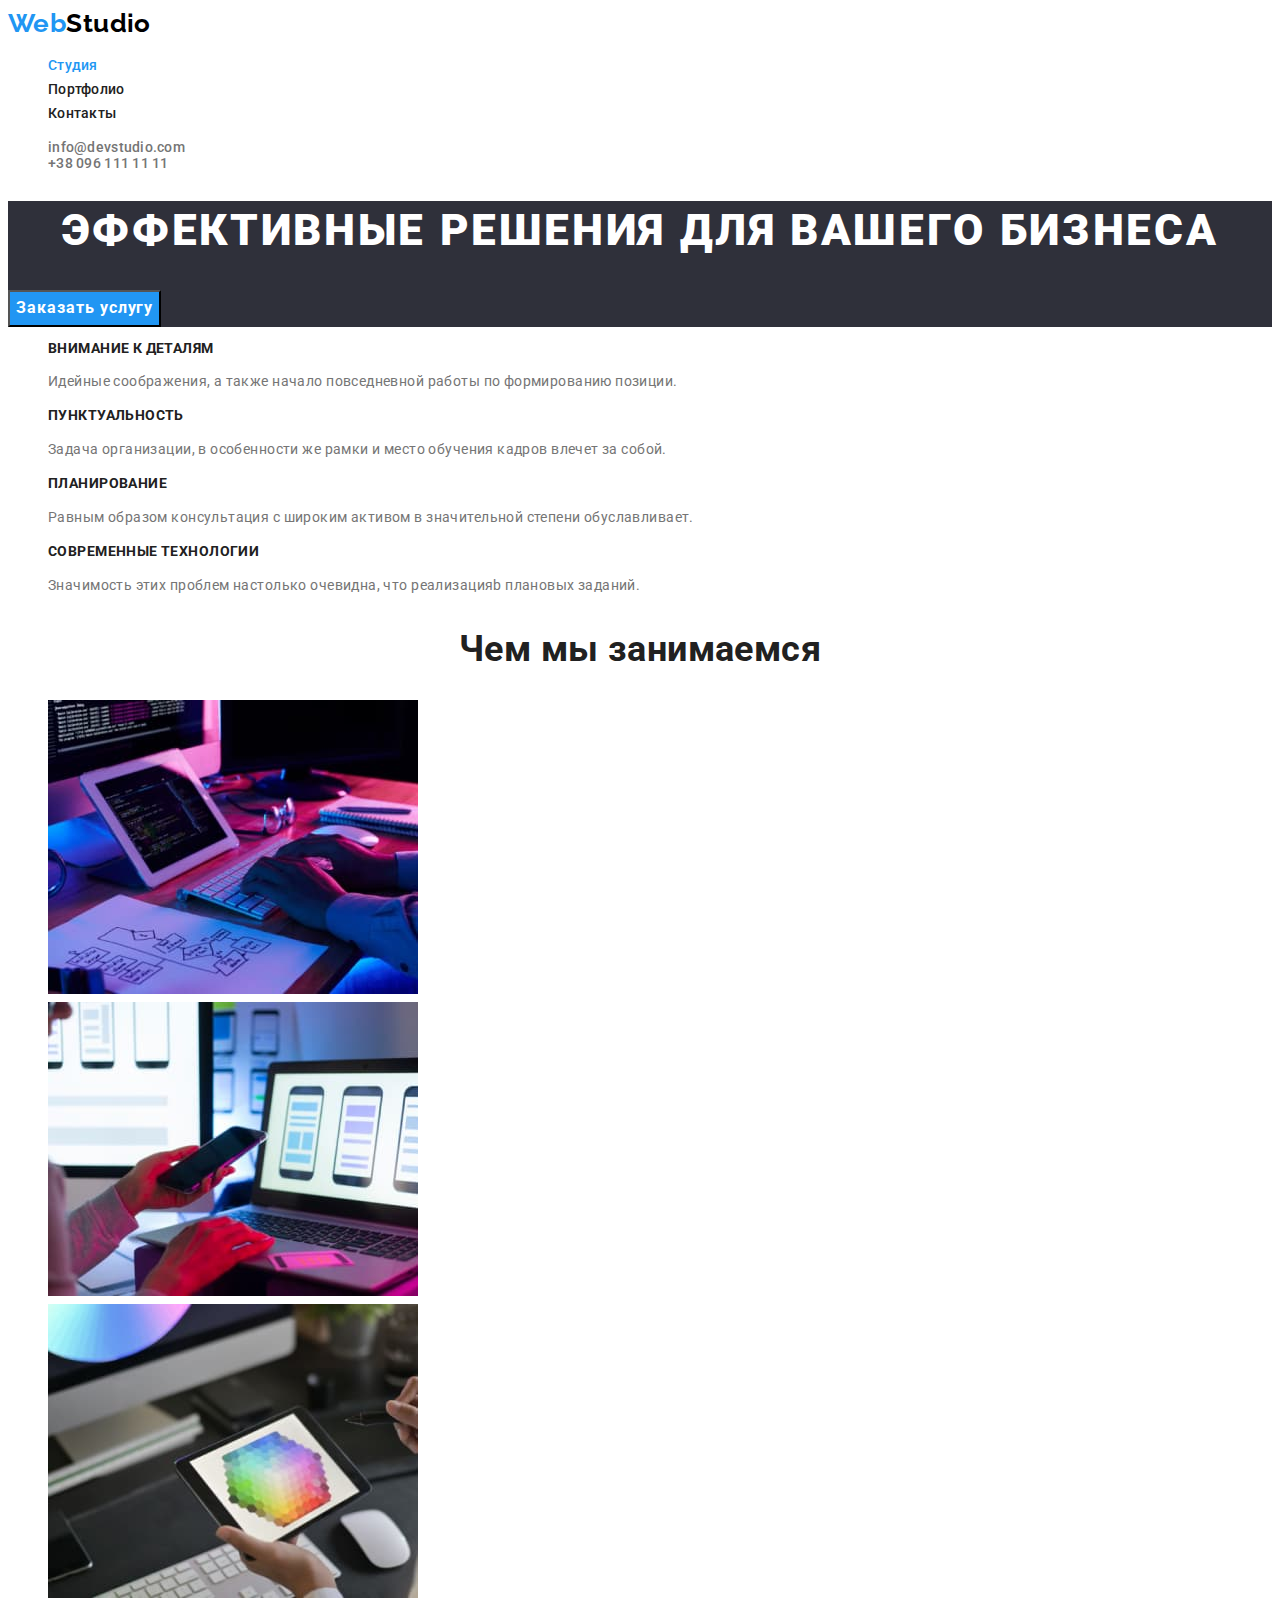
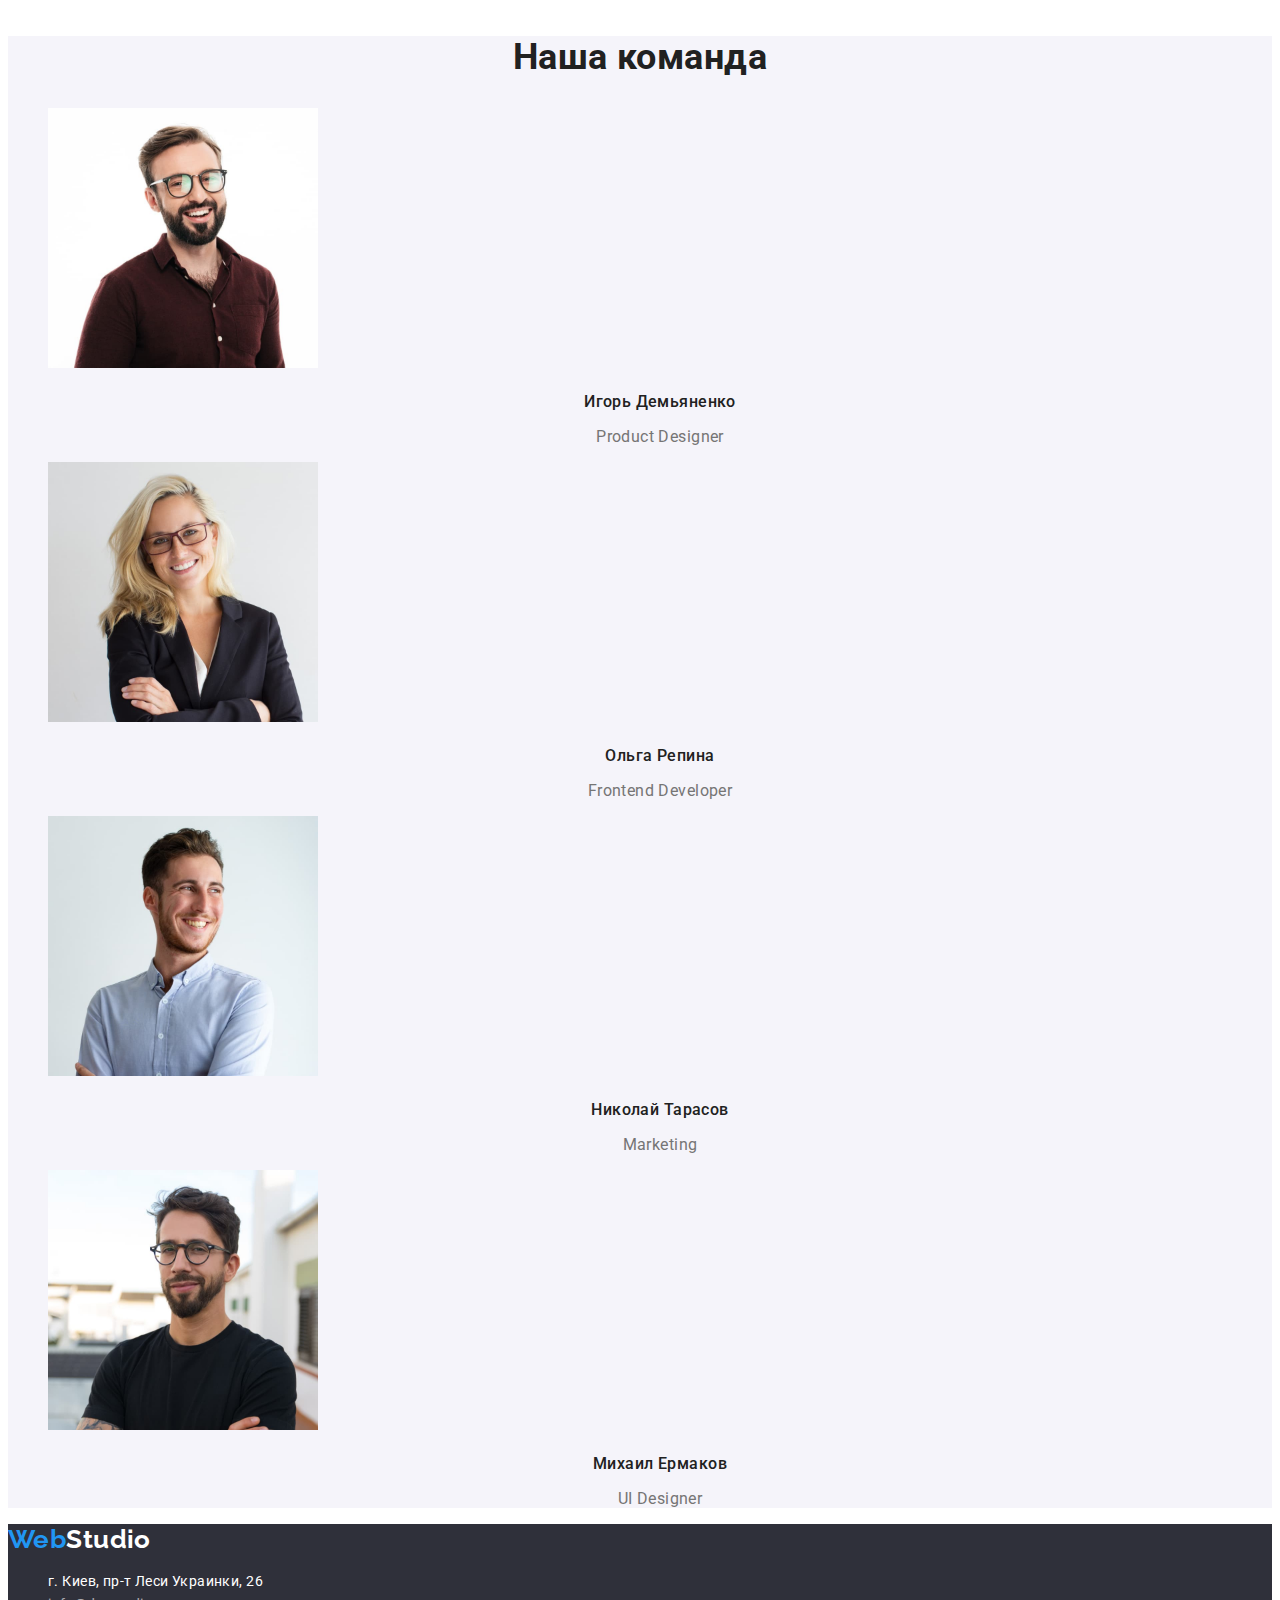
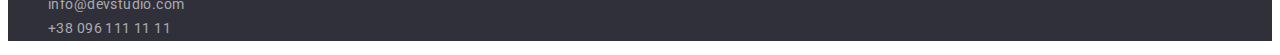
<file: index.html>
<!DOCTYPE html>
<html lang="ru">
  <head>
    <meta charset="UTF-8" />
    <meta http-equiv="X-UA-Compatible" content="IE=edge" />
    <meta name="viewport" content="width=device-width, initial-scale=1.0" />
    <title>WebStudio</title>
    <link rel="preconnect" href="https://fonts.googleapis.com" />
    <link rel="preconnect" href="https://fonts.gstatic.com" crossorigin />
    <link
      href="https://fonts.googleapis.com/css2?family=Raleway:wght@700&family=Roboto:wght@400;500;700;900&display=swap"
      rel="stylesheet"
    />
    <link rel="stylesheet" href="./css/styles.css" />
  </head>
  <body>
    <header>
      <nav class="header-nav">
        <a href="index.html" class="logo link">
          Web<span class="logo-header">Studio</span></a
        >
        <ul class="header-list list">
          <li class="header-item">
            <a href="" class="header-link link current">Студия</a>
          </li>
          <li class="header-item">
            <a href="portfolio.html" class="header-link link">Портфолио</a>
          </li>
          <li class="header-item">
            <a href="" class="header-link link">Контакты</a>
          </li>
        </ul>
      </nav>
      <ul class="contacts-list list">
        <li class="contacts-item">
          <a href="mailto:info@devstudio.com" class="contacts-link link"
            >info@devstudio.com</a
          >
        </li>
        <li class="contacts-item">
          <a href="tel:+380961111111" class="contacts-link link"
            >+38 096 111 11 11</a
          >
        </li>
      </ul>
    </header>
    <main>
      <section class="hero">
        <h1 class="hero-title">Эффективные решения для вашего бизнеса</h1>
        <button type="button" class="button">Заказать услугу</button>
      </section>
      <section class="features">
        <h2 class="visually-hidden">Особенности компании</h2>
        <ul class="features-list list">
          <li class="features-item">
            <h3 class="features-title">Внимание к деталям</h3>
            <p class="features-text">
              Идейные соображения, а также начало повседневной работы по
              формированию позиции.
            </p>
          </li>
          <li class="features-item">
            <h3 class="features-title">Пунктуальность</h3>
            <p class="features-text">
              Задача организации, в особенности же рамки и место обучения кадров
              влечет за собой.
            </p>
          </li>
          <li>
            <h3 class="features-title">Планирование</h3>
            <p class="features-text">
              Равным образом консультация с широким активом в значительной
              степени обуславливает.
            </p>
          </li>
          <li class="features-item">
            <h3 class="features-title">Современные технологии</h3>
            <p class="features-text">
              Значимость этих проблем настолько очевидна, что реализацияb
              плановых заданий.
            </p>
          </li>
        </ul>
      </section>
      <section class="activity">
        <h2 class="secondary-title">Чем мы занимаемся</h2>
        <ul class="activity-list list">
          <li><img src="./images/box1.jpg" alt="programming" width="370" /></li>
          <li><img src="./images/box2.jpg" alt="marketing" width="370" /></li>
          <li>
            <img src="./images/box3.jpg" alt="web-design" width="370" />
          </li>
        </ul>
      </section>
      <section class="team">
        <h2 class="secondary-title">Наша команда</h2>
        <ul class="team-list list">
          <li class="team-item">
            <img src="./images/team-1.jpg" alt="team member" width="270" />
            <h3 class="team-item-title">Игорь Демьяненко</h3>
            <p lang="en" class="item-text">Product Designer</p>
          </li>
          <li class="team-item">
            <img src="./images/team-2.jpg" alt="team member" width="270" />
            <h3 class="team-item-title">Ольга Репина</h3>
            <p lang="en" class="item-text">Frontend Developer</p>
          </li>
          <li class="team-item">
            <img src="./images/team-3.jpg" alt="team member" width="270" />
            <h3 class="team-item-title">Николай Тарасов</h3>
            <p lang="en" class="item-text">Marketing</p>
          </li>
          <li class="team-item">
            <img src="./images/team-4.jpg" alt="team member" width="270" />
            <h3 class="team-item-title">Михаил Ермаков</h3>
            <p lang="en" class="item-text">UI Designer</p>
          </li>
        </ul>
      </section>
    </main>
    <footer class="footer">
      <a href="index.html" class="logo link"
        >Web<span class="logo-footer">Studio</span></a
      >
      <address>
        <ul class="list">
          <li>
            <a
              href="https://goo.gl/maps/CG9ktaRzHKhPyj1j6"
              target="blank"
              rel="noopener noindex nofollow"
              class="footer-address-link link"
              >г. Киев, пр-т Леси Украинки, 26</a
            >
          </li>
          <li>
            <a
              href="mailto:info@devstudio.com"
              class="footer-contacts-link link"
              >info@devstudio.com</a
            >
          </li>
          <li>
            <a href="tel:+380961111111" class="footer-contacts-link link"
              >+38 096 111 11 11</a
            >
          </li>
        </ul>
      </address>
    </footer>
  </body>
</html>
</file>
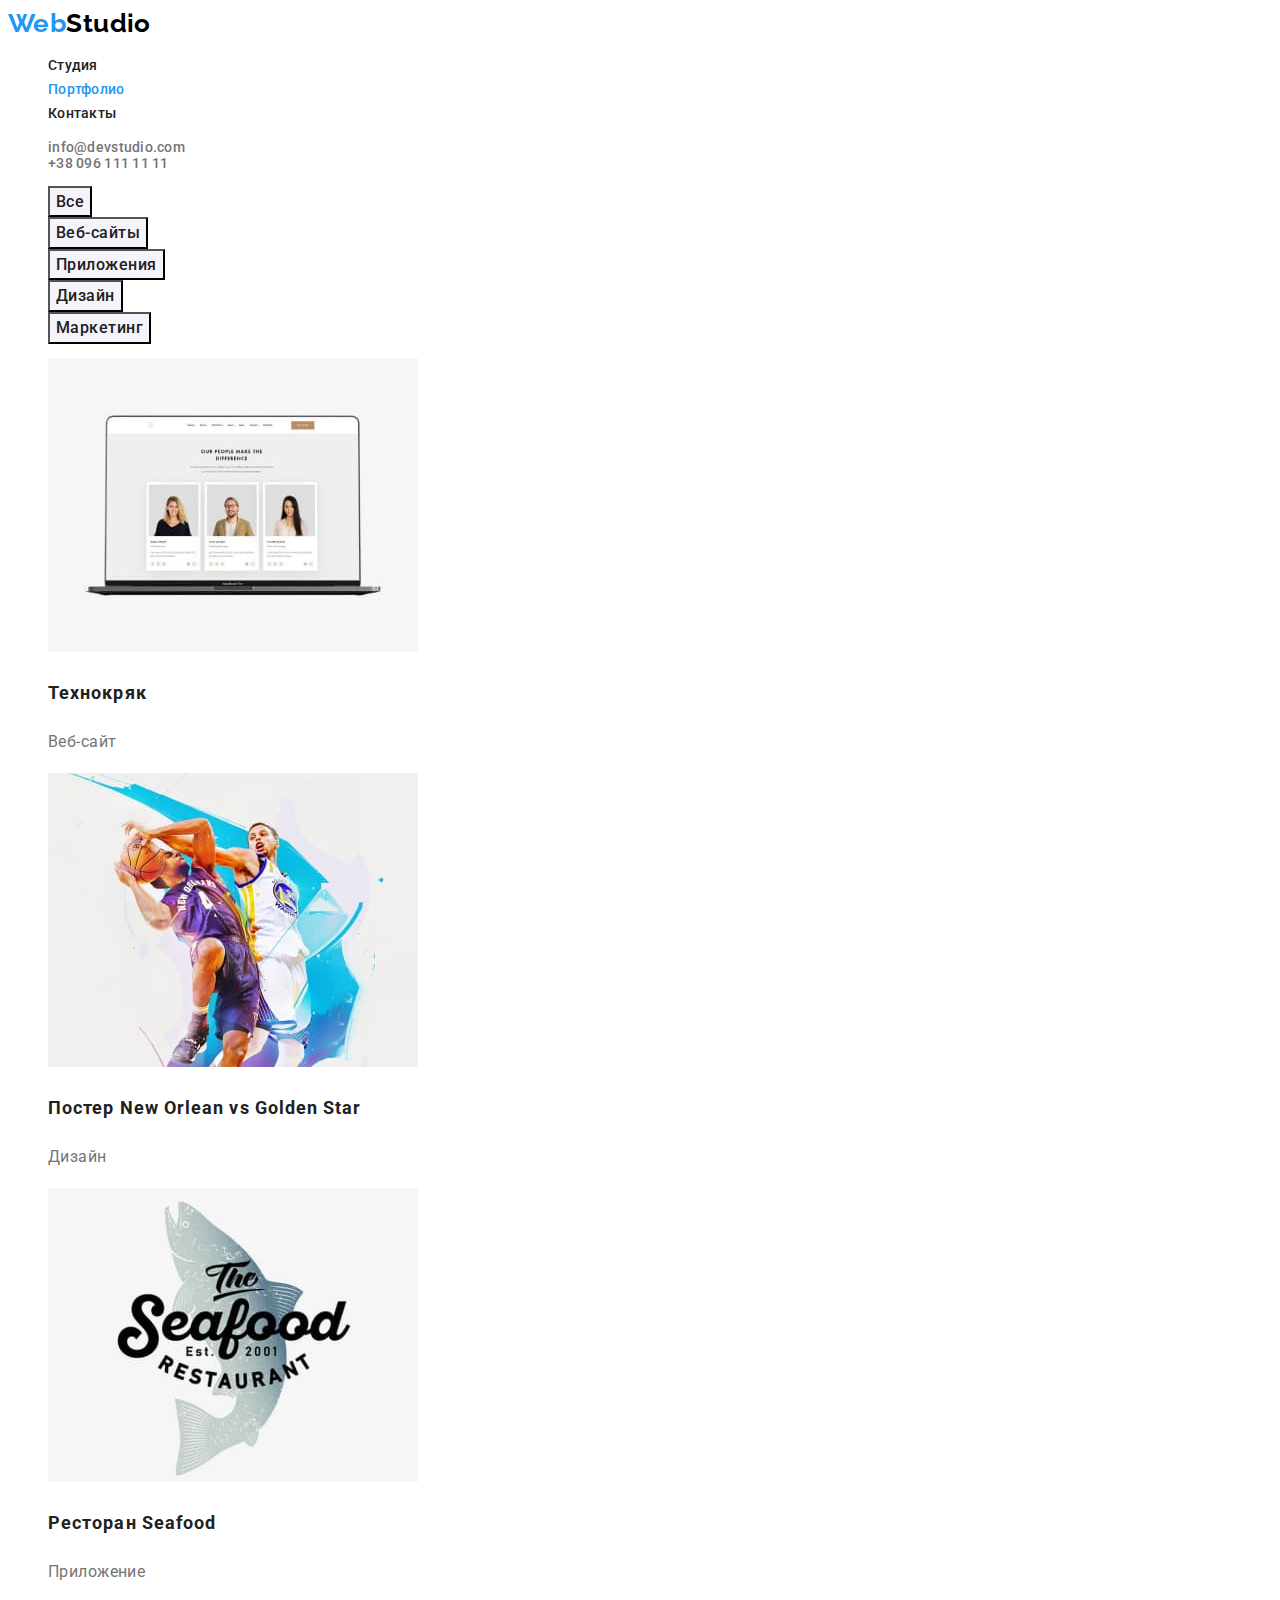
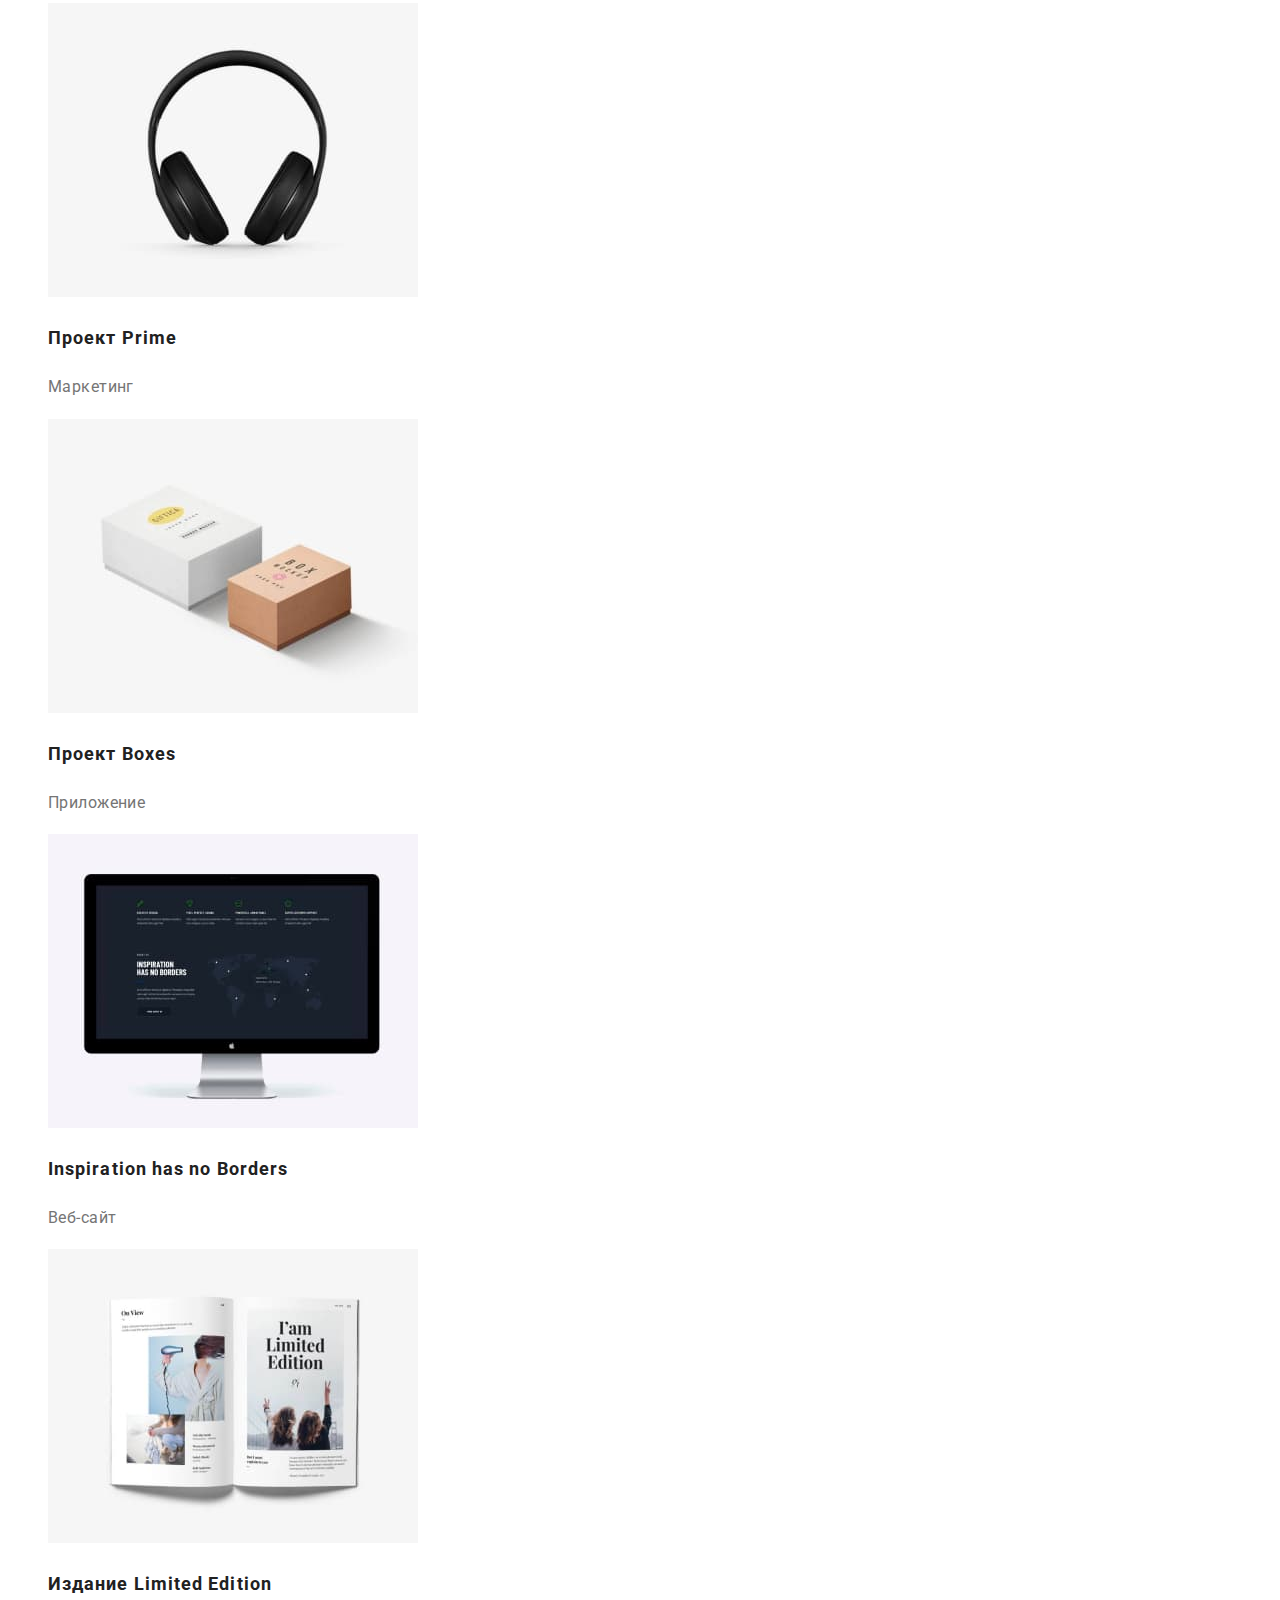
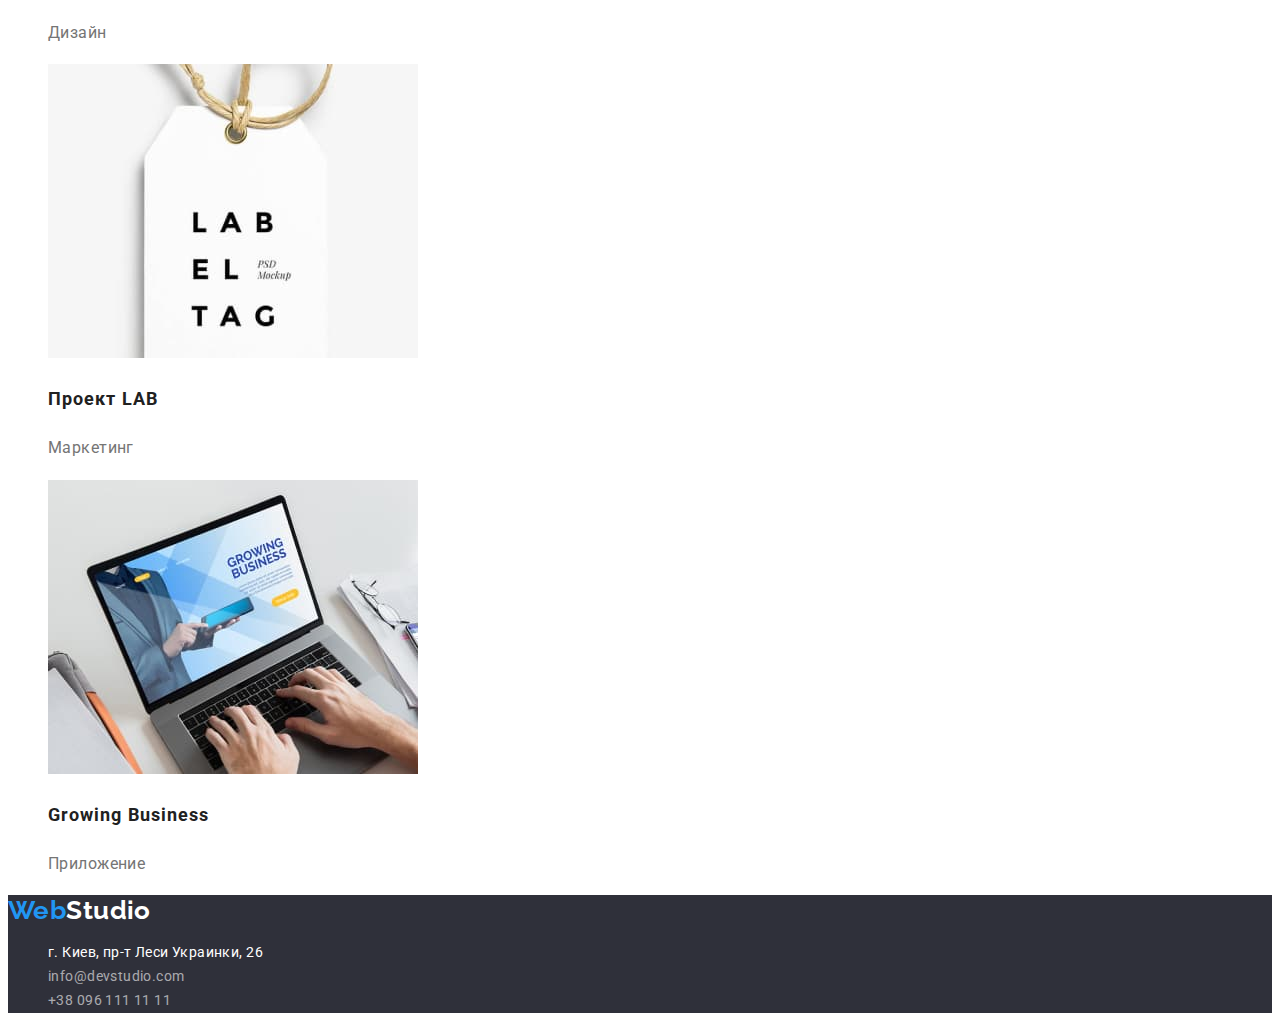
<file: portfolio.html>
<!DOCTYPE html>
<html lang="ru">
  <head>
    <meta charset="UTF-8" />
    <meta http-equiv="X-UA-Compatible" content="IE=edge" />
    <meta name="viewport" content="width=device-width, initial-scale=1.0" />
    <title>WebStudio</title>
    <link rel="preconnect" href="https://fonts.googleapis.com" />
    <link rel="preconnect" href="https://fonts.gstatic.com" crossorigin />
    <link
      href="https://fonts.googleapis.com/css2?family=Raleway:wght@700&family=Roboto:wght@100;400;500;700;900&display=swap"
      rel="stylesheet"
    />
    <link rel="stylesheet" href="./css/styles.css" />
  </head>
  <body>
    <header>
      <nav class="header-nav">
        <a href="index.html" class="logo link">
          Web<span class="logo-header">Studio</span></a
        >
        <ul class="header-list list">
          <li class="header-item">
            <a href="index.html" class="header-link link">Студия</a>
          </li>
          <li class="header-item">
            <a href="" class="header-link link current">Портфолио</a>
          </li>
          <li class="header-item">
            <a href="" class="header-link link">Контакты</a>
          </li>
        </ul>
      </nav>
      <ul class="contacts-list list">
        <li class="contacts-item">
          <a href="mailto:info@devstudio.com" class="contacts-link link"
            >info@devstudio.com</a
          >
        </li>
        <li class="contacts-item">
          <a href="tel:+380961111111" class="contacts-link link"
            >+38 096 111 11 11</a
          >
        </li>
      </ul>
    </header>
    <main>
      <section>
        <h1 class="visually-hidden">Наши работы</h1>
        <ul class="filtr-btn-list list">
          <li><button type="button" class="filtr-btn">Все</button></li>
          <li>
            <button type="button" class="filtr-btn">Веб-сайты</button>
          </li>
          <li>
            <button type="button" class="filtr-btn">Приложения</button>
          </li>
          <li><button type="button" class="filtr-btn">Дизайн</button></li>
          <li>
            <button type="button" class="filtr-btn">Маркетинг</button>
          </li>
        </ul>
        <ul class="projects-list list">
          <li class="projects-item">
            <a href="" class="link"
              ><img src="./images/project-1.jpg" alt="project" />
              <h2 class="projects-title">Технокряк</h2>
              <p class="projects-text">Веб-сайт</p></a
            >
          </li>
          <li class="projects-item">
            <a href="" class="link"
              ><img src="./images/project-2.jpg" alt="project" width="370" />
              <h2 class="projects-title">
                Постер <span lang="en">New Orlean vs Golden Star</span>
              </h2>
              <p class="projects-text">Дизайн</p></a
            >
          </li>
          <li class="projects-item">
            <a href="" class="link"
              ><img src="./images/project-3.jpg" alt="project" width="370" />
              <h2 class="projects-title">
                Ресторан <span lang="en">Seafood</span>
              </h2>
              <p class="projects-text">Приложение</p></a
            >
          </li>
          <li class="projects-item">
            <a href="" class="link"
              ><img src="./images/project-4.jpg" alt="project" width="370" />
              <h2 class="projects-title">
                Проект <span lang="en">Prime</span>
              </h2>
              <p class="projects-text">Маркетинг</p></a
            >
          </li>
          <li class="projects-item">
            <a href="" class="link"
              ><img src="./images/project-5.jpg" alt="project" width="370" />
              <h2 class="projects-title">
                Проект <span lang="en">Boxes</span>
              </h2>
              <p class="projects-text">Приложение</p></a
            >
          </li>
          <li class="projects-item">
            <a href="" class="link"
              ><img src="./images/project-6.jpg" alt="project" width="370" />
              <h2 lang="en" class="projects-title">
                Inspiration has no Borders
              </h2>
              <p class="projects-text">Веб-сайт</p></a
            >
          </li>
          <li class="projects-item">
            <a href="" class="link"
              ><img src="./images/project-7.jpg" alt="project" width="370" />
              <h2 class="projects-title">
                Издание <span lang="en">Limited Edition</span>
              </h2>
              <p class="projects-text">Дизайн</p></a
            >
          </li>
          <li class="projects-item">
            <a href="" class="link"
              ><img src="./images/project-8.jpg" alt="project" width="370" />
              <h2 class="projects-title">Проект LAB</h2>
              <p class="projects-text">Маркетинг</p></a
            >
          </li>
          <li class="projects-item">
            <a href="" class="link"
              ><img src="./images/project-9.jpg" alt="project" width="370" />
              <h2 lang="en" class="projects-title">Growing Business</h2>
              <p class="projects-text">Приложение</p></a
            >
          </li>
        </ul>
      </section>
    </main>
    <footer class="footer">
      <a href="index.html" class="logo link"
        >Web<span class="logo-footer">Studio</span></a
      >
      <address>
        <ul class="list">
          <li>
            <a
              href="https://goo.gl/maps/CG9ktaRzHKhPyj1j6"
              target="blank"
              rel="noopener noindex nofollow"
              class="footer-address-link link"
              >г. Киев, пр-т Леси Украинки, 26</a
            >
          </li>
          <li>
            <a
              href="mailto:info@devstudio.com"
              class="footer-contacts-link link"
              >info@devstudio.com</a
            >
          </li>
          <li>
            <a href="tel:+380961111111" class="footer-contacts-link link"
              >+38 096 111 11 11</a
            >
          </li>
        </ul>
      </address>
    </footer>
  </body>
</html>
</file>
<file: css/styles.css>
:root {
  --header-color: #212121;
  --header-contacts-color: #757575;
  --accent-color: #2196f3;
  --logo-color: #000000;
  --logo-footer-color: #ffffff;
  --main-title-color: #ffffff;
  --second-title-color: #212121;
  --main-bg-color: #ffffff;
  --second-bg-color: #f5f4fa;
  --dark-bg-color: #2f303a;
  --text-color: #757575;
  --footer-address-color: #ffffff;
  --footer-contacts-color: rgba(255, 255, 255, 0.6);
}

body {
  font-family: Roboto, Raleway, sans-serif;
  background-color: var(--main-bg-color);
  font-size: 14px;
  line-height: 1.71;
  letter-spacing: 0.03em;
  color: var(--text-color);
}

.header-link.current {
  color: var(--accent-color);
}

.list {
  list-style: none;
}

.link {
  text-decoration: none;
}

.visually-hidden {
  position: absolute;
  white-space: nowrap;
  width: 1px;
  height: 1px;
  overflow: hidden;
  border: 0;
  padding: 0;
  clip: rect(0 0 0 0);
  clip-path: inset(50%);
  margin: -1px;
}

.secondary-title {
  font-size: 36px;
  line-height: 1.17;
  text-align: center;
  color: var(--second-title-color);
}

/*----------------------HEADER----------------------*/

.logo {
  font-family: "Raleway", Roboto, sans-serif;
  font-weight: 700;
  font-size: 26px;
  line-height: 1.19;
  color: var(--accent-color);
}

.logo-header {
  color: var(--logo-color);
}

.header-link,
.contacts-item {
  font-weight: 500;
  line-height: 1.14;
  letter-spacing: 0.02em;
  color: var(--header-color);
}

.contacts-link {
  color: var(--header-contacts-color);
}

.header-link:hover,
.header-link:focus,
.contacts-link:hover,
.contacts-link:focus {
  color: var(--accent-color);
}

/*----------------------HERO----------------------*/

.hero {
  background-color: var(--dark-bg-color);
}

.hero-title {
  font-weight: 900;
  font-size: 44px;
  line-height: 1.36;
  text-align: center;
  letter-spacing: 0.06em;
  text-transform: uppercase;
  color: var(--main-title-color);
}

.button {
  font-family: inherit;
  font-weight: 700;
  font-size: 16px;
  line-height: 1.88;
  text-align: center;
  letter-spacing: 0.06em;
  color: var(--main-title-color);
  background-color: var(--accent-color);
  cursor: pointer;
}

/*----------------------COMPANY FEATURES----------------------*/

.features-title {
  font-size: 14px;
  line-height: 1.14;
  text-transform: uppercase;
  color: var(--second-title-color);
}

/*----------------------OUR TEAM----------------------*/

.team {
  background-color: var(--second-bg-color);
}

.team-item-title {
  font-weight: 500;
  font-size: 16px;
  line-height: 1.19;
  text-align: center;
  color: var(--second-title-color);
}

.item-text {
  font-size: 16px;
  line-height: 1.19;
  text-align: center;
}

/*----------------------FOOTER----------------------*/

.footer {
  background-color: var(--dark-bg-color);
}

.footer-address-link {
  font-style: normal;
  color: var(--footer-address-color);
}

.footer-contacts-link {
  font-style: normal;
  color: var(--footer-contacts-color);
}

.logo-footer {
  color: var(--logo-footer-color);
}

/*----------------------PORTFOLIO----------------------*/
.filtr-btn {
  font-family: inherit;
  font-weight: 500;
  font-size: 16px;
  line-height: 1.6;
  text-align: center;
  letter-spacing: 0.03em;
  color: var(--header-color);
  background-color: var(--second-bg-color);
  cursor: pointer;
}

.filtr-btn:hover,
.filtr-btn:focus {
  color: var(--main-title-color);
  background-color: var(--accent-color);
}

.projects-title {
  font-size: 18px;
  line-height: 2;
  letter-spacing: 0.06em;
  color: var(--second-title-color);
}

.projects-text {
  font-size: 16px;
  line-height: 1.9;
  color: var(--text-color);
}
</file>
